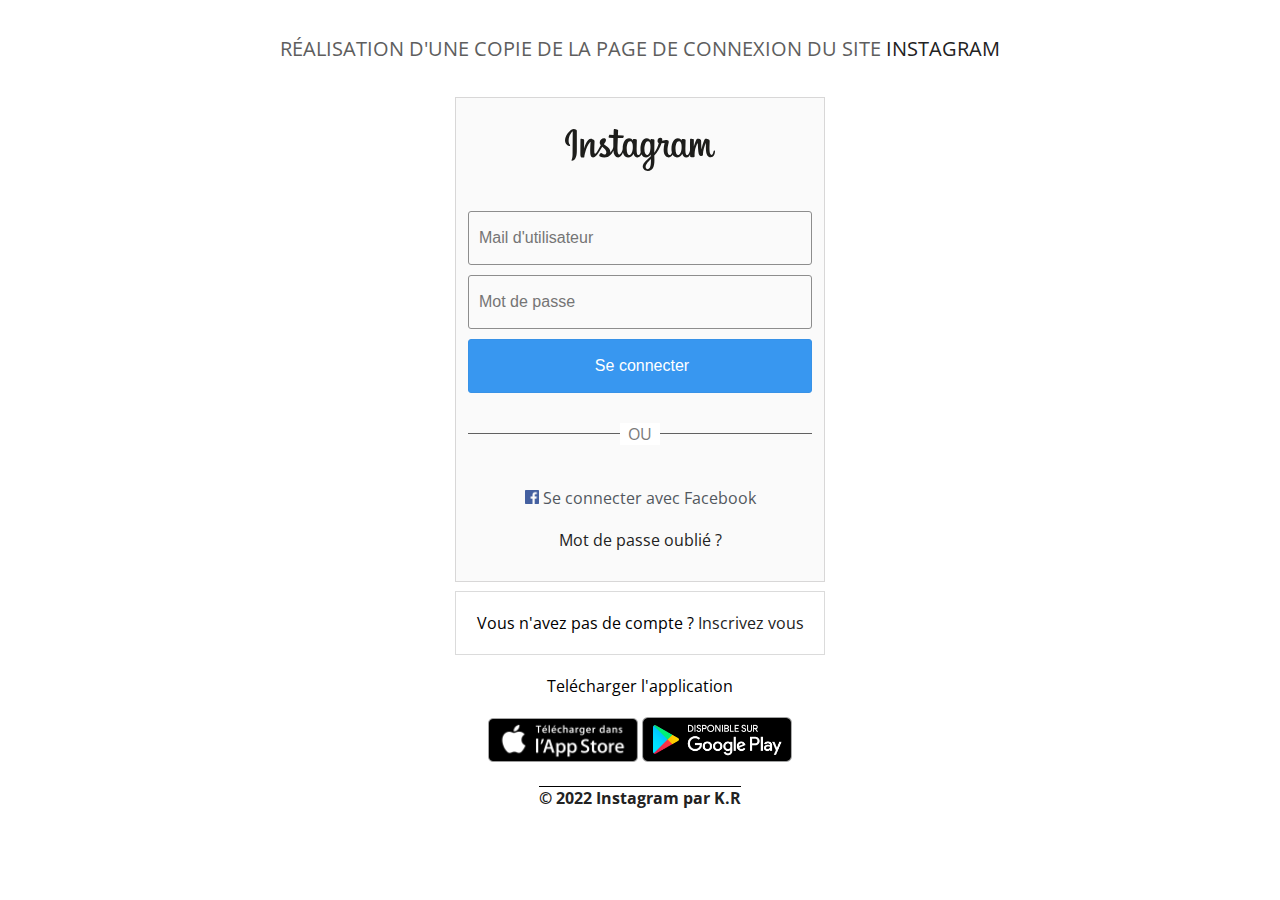
<file: index.html>
<!DOCTYPE html>
<html lang="en">

<head>
    <meta charset="UTF-8">
    <meta http-equiv="X-UA-Compatible" content="IE=edge">
    <meta name="viewport" content="width=device-width, initial-scale=1.0">
    <link rel="icon" type="image/png" sizes="32x32" href="./ico/ico.ico">
    <title>Instagram Homepage</title>
    <link rel="stylesheet" href="./css/styles.css">
</head>

<body>

    <header>
        <h1>RÉALISATION D'UNE COPIE DE LA PAGE DE CONNEXION DU SITE <span>INSTAGRAM</span></h1>
    </header>
    <main>
        <section class="form">
            <fieldset>
                <h2><img src="./svg/logo_instagram.svg" alt="Instagram" class="Instagram"> </h2>
                <p class="warning"></p>
                <form action="accueil.html" method="get">
                    <input type="email" id="email" name="mail" placeholder="Mail d'utilisateur" aria-required="true">
                    <input type="password" id="password" name="password" placeholder="Mot de passe" aria-required="true">
                    <input type="submit" value="Se connecter">
                </form>
                <p class="ou">OU</p>
                <hr>
                <ul>
                    <li>
                        <p><img src="./asset/faceBook.png" class="icon_fb" alt="logo_facebook">
                            Se connecter avec Facebook</p>
                    </li>
                    <li><a href="#">Mot de passe oublié ?</a></li>
                </ul>

            </fieldset>
        </section>
        <section>
            <p class="account"> Vous n'avez pas de compte ? <a href="#">Inscrivez vous</a> </p>
            <ul>
                <li>
                    <p>Telécharger l'application</p>
                </li>
                <li>
                    <img src="./asset/appleStore.png" alt="apple">
                    <img src="./asset/googlePlay.png" alt="google">
                </li>
            </ul>
        </section>


    </main>
    <footer>
        <ul class="center">

            <li><a href="">&copy; 2022 Instagram par K.R</a></li>
        </ul>
    </footer>
    <script src="./js/app.js"></script>
</body>

</html>
</file>
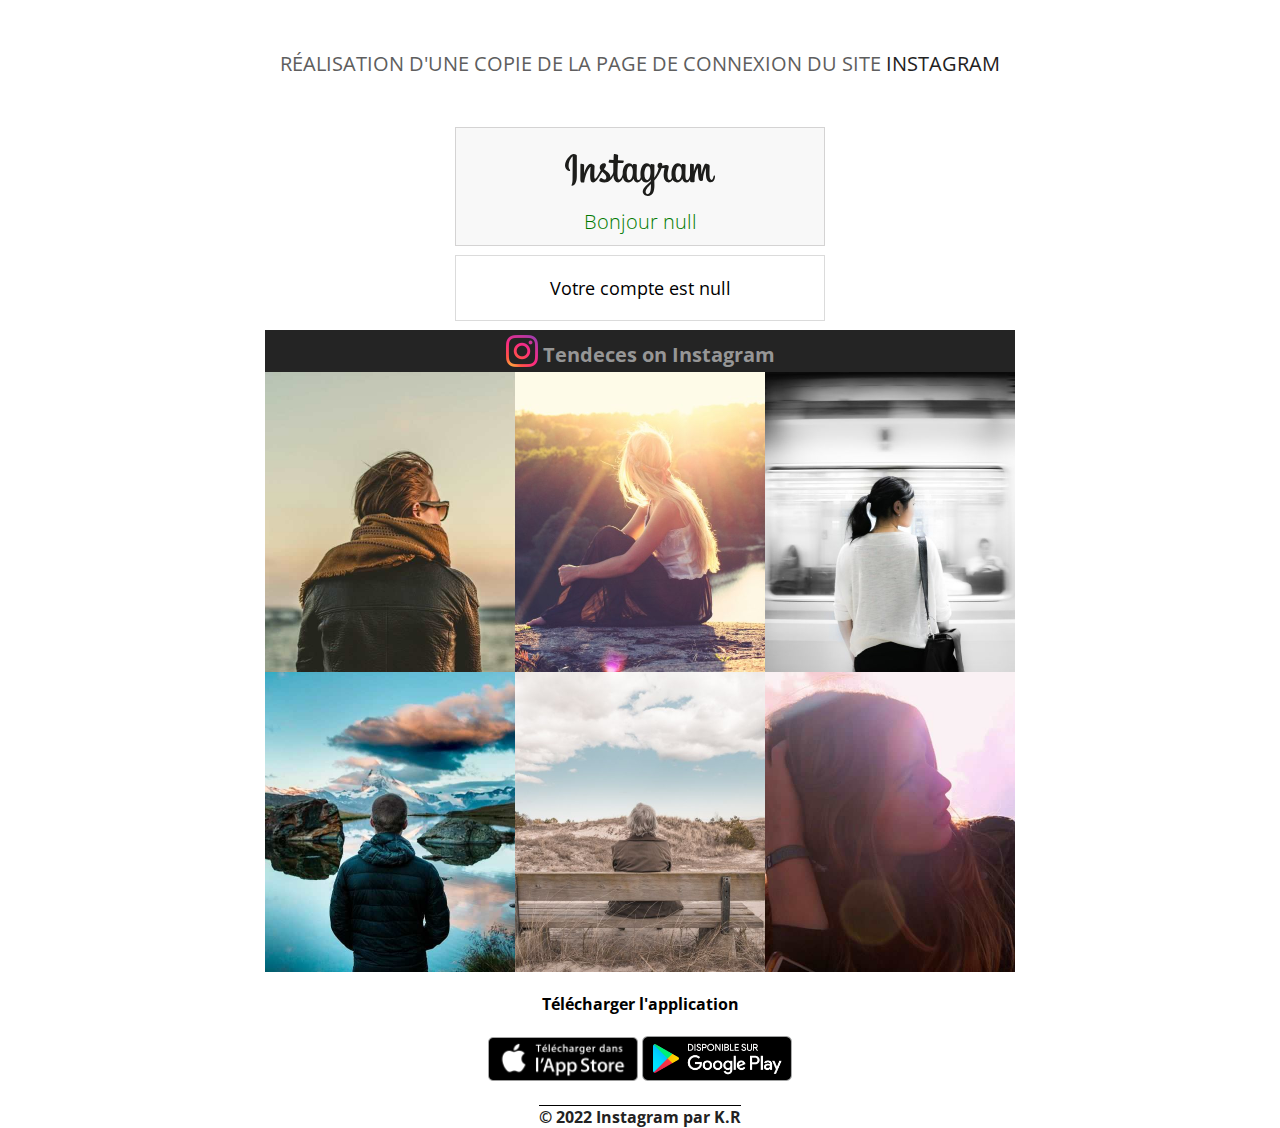
<file: accueil.html>
<!DOCTYPE html>
<html lang="en">

<head>
    <meta charset="UTF-8">
    <meta http-equiv="X-UA-Compatible" content="IE=edge">
    <meta name="viewport" content="width=device-width, initial-scale=1.0">
    <link rel="icon" type="image/png" sizes="32x32" href="./ico/ico.ico">
    <title>Instagram Homepage</title>
    <link rel="stylesheet" href="./css/accueil.css">
</head>

<body>
    <header>
        <h1>RÉALISATION D'UNE COPIE DE LA PAGE DE CONNEXION DU SITE <span>INSTAGRAM</span></h1>
    </header>
    <main>
        <section>
            <fieldset>
                <img src="./svg/logo_instagram.svg" alt="Instagram" class="instagram">
                <h2> Bonjour </h2>
            </fieldset>
        </section>
        <section>
            <p class="id">Votre compte est
            <p>
        </section>
        <section class="trends">
            <h3> Tendeces on Instagram</h3>
            <ul>
                <li><img src="./asset/boy.jpg" alt="boy"></li>
                <li><img src="./asset/girl_mountain.jpg" alt="mountain"></li>
                <li><img src="./asset/girl_train.jpg" alt="train"></li>
                <li><img src="./asset/natureboy.jpg" alt="nature"></li>
                <li><img src="./asset/man_bench.jpg" alt="bench"></li>
                <li><img src="./asset/closegirl.jpg" alt="close"></li>
            </ul>

        </section>
        <section class="store">
            <h4>Télécharger l'application</h4>
            <ul>
                <li>
                    <img src="./asset/appleStore.png" alt="appleStore">
                    <img src="./asset/googlePlay.png" alt="googlePlay">
                </li>
            </ul>

        </section>


    </main>
    <footer>
        <ul class="center">

            <li><a href="">&copy; 2022 Instagram par K.R</a></li>
        </ul>
    </footer>
    <script src="./js/login.js"></script>
</body>

</html>
</file>
<file: css/styles.css>
/*reset*/
@import url("https://fonts.googleapis.com/css2?family=Open+Sans:wght@300&display=swap");

html {
  scroll-behavior: smooth;
  font-size: 62.5%;
}

* {
  box-sizing: border-box;
  text-decoration: none;
  list-style: none;
}

body {
  font: 1.6rem "Open Sans", sans-serif;
  margin: 0;
  padding: 0;
  scroll-behavior: smooth;
  overflow-x: hidden;
  outline: solid 0.1rem transparent;
}

h1,
ul,
li,
h2,
h3,
span,
p,
img {
  margin: 0;
  padding: 0;
}
a {
  color: #222;
  text-decoration: none;
}
/*theme*/

header h1 {
  padding-top: 3.5rem;
  padding-bottom: 3.5rem;
  text-align: center;
  font-weight: normal;
  font-size: 2rem;
  color: #5e5e5e;
}
header h1 span {
  color: #222;
}
fieldset {
  background-color: #fafafafa;
  margin: 0 auto;
  max-width: 37rem;
  border: solid 0.15rem;
  border-color: #d8d7d7;
}
.Instagram {
  display: block;
  margin: 0 auto;
  padding-top: 2.5rem;
  padding-bottom: 3rem;
  max-width: 15rem;
}
main .form {
  display: block;
  margin: 0 auto;
  font-size: 1.6rem;
}
.form input {
  background-color: #fafafafa;
  border: solid 0.15rem;
  border-color: #8d8d8d;
  border-radius: 0.3rem;
  margin: 1rem auto;
  padding-left: 1rem;
}

.icon_fb {
  max-width: 1.4rem;
}
.form ul {
  text-align: center;
  color: #52585e;
  padding-top: 2.5rem;
}
.form hr {
  height: 0.1rem;
  background-color: #616161;
  border: none;
}
.ou {
  text-align: center;
  transform: translateY(2rem);
  margin: 0rem auto;
  background-color: #fff;
  width: 4rem;
  color: #7a7a7a;
}

.form input[type="submit"] {
  background-color: #3897f0;
  color: #fff;
  border-color: #3892e7;
}
.form input,
.form label {
  display: block;
  width: 100%;
  line-height: 5rem;
}
.form input[placeholder],
input[type="submit"] {
  font-size: inherit;
}
.account {
  text-align: center;
  padding-top: 1rem;
  background-color: #ffffff;
  border: solid 0.15rem;
  border-color: #dbdbdb;
  margin: 0.9rem auto;
  max-width: 37rem;
  padding: 2rem;
}
section ul li {
  margin: 2rem auto;
  text-align: center;
  display: block;
}
section ul li img {
  max-width: 15rem;
}
footer {
  text-align: center;
  text-decoration: overline;
  font-weight: bold;
}
</file>
<file: css/accueil.css>
/*reset*/
@import url("https://fonts.googleapis.com/css2?family=Open+Sans:wght@300&display=swap");

html {
  scroll-behavior: smooth;
  font-size: 62.5%;
}

* {
  box-sizing: border-box;
  text-decoration: none;
  list-style: none;
}

body {
  font: 1.6rem "Open Sans", sans-serif;
  margin: 0;
  padding: 0;
  scroll-behavior: smooth;
  overflow-x: hidden;
  outline: solid 0.1rem transparent;
}

h1,
ul,
li,
h2,
h3,
span,
p,
img {
  margin: 0;
  padding: 0;
}
a {
  color: #222;
  text-decoration: none;
}
/*theme*/
header h1 {
  padding-top: 5rem;
  padding-bottom: 5rem;
  text-align: center;
  font-weight: normal;
  font-size: 2rem;
  color: #5e5e5e;
}
header h1 span {
  color: #222;
}

fieldset {
  background-color: #f8f8f8;
  margin: 0 auto;
  max-width: 37rem;
  border: solid 0.15rem;
  border-color: #d4d3d3;
}
fieldset h2 {
  text-align: center;
  color: rgb(0, 122, 0);
  font-size: 2rem;
  font-weight: lighter;
}
.instagram {
  display: block;
  margin: 0 auto;
  max-width: 15rem;
  padding-top: 2rem;
  padding-bottom: 1.2rem;
}
.id {
  text-align: center;
  padding-top: 1rem;
  background-color: #ffffff;
  border: solid 0.15rem;
  border-color: #dbdbdb;
  margin: 0.9rem auto;
  max-width: 37rem;
  padding: 2rem;
  font-size: 1.8rem;
}

.trends ul {
  display: grid;
  grid-template-columns: repeat(3, 1fr);
}
.trends img {
  display: block;
  max-width: 100%;
  border: solid 0.1;
  border-color: #292929;
}
.trends {
  margin: 0 auto;
  max-width: 75rem;
}
.trends h3 {
  font-size: 2rem;
  text-align: center;
  background-color: #242424;
  color: #969696;
  line-height: 3.5rem;
}

.trends h3::before {
  content: url(/asset/Instagram_icon.png);
  position: relative;
  top: 0.5rem;
}
.store ul li {
  margin: 2rem auto;
  text-align: center;
  display: block;
}
.store ul li img {
  max-width: 15rem;
}
h4 {
  text-align: center;
}
footer {
  text-align: center;
  text-decoration: overline;
  font-weight: bold;
}
</file>
